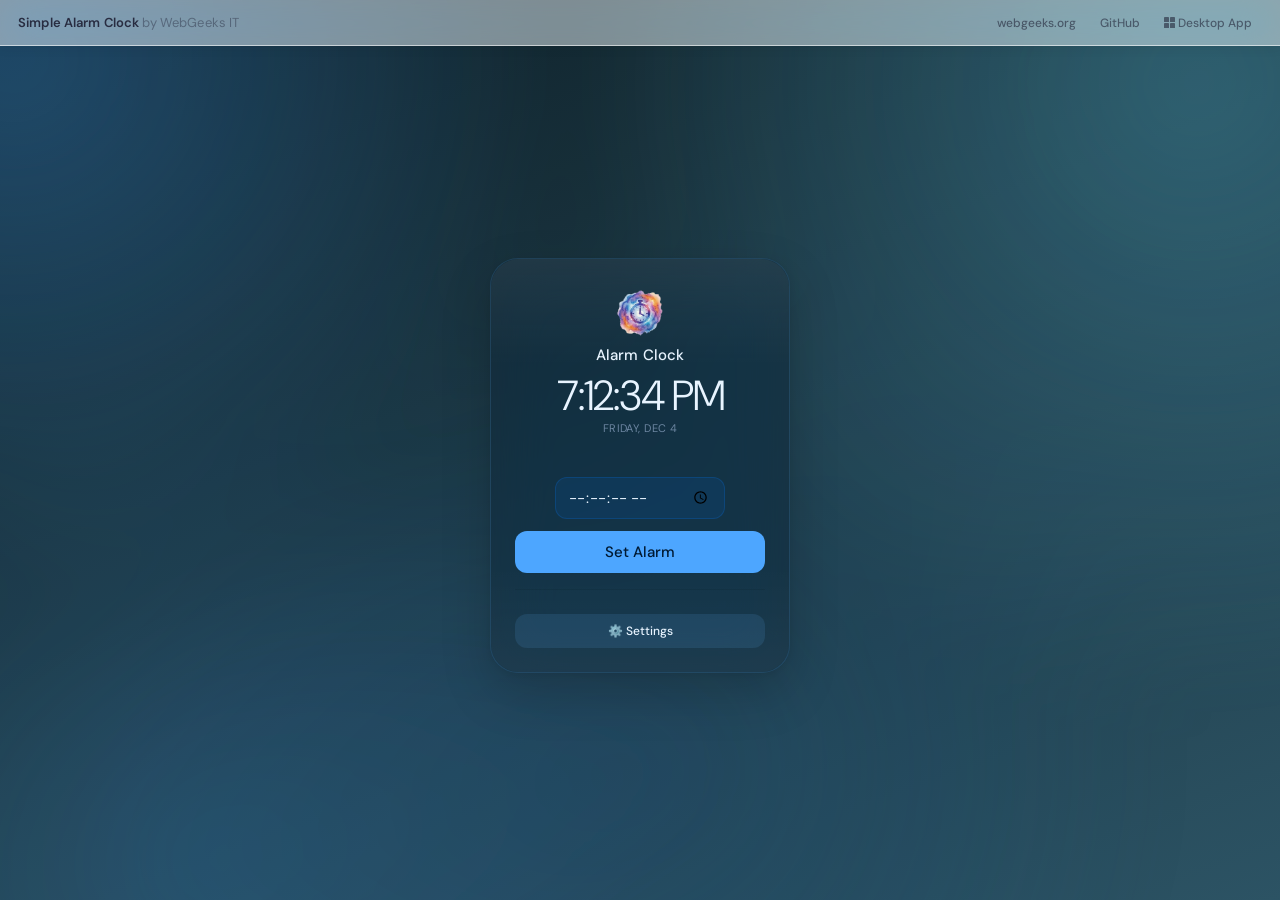
<file: index.html>
<!DOCTYPE html>
<html lang="en">
<head>
<meta charset="UTF-8">
<meta name="viewport" content="width=device-width, initial-scale=1.0">
<title>Alarm Clock — WebGeeks</title>
<link rel="icon" href="icon.ico" type="image/x-icon">
<link rel="preconnect" href="https://fonts.googleapis.com">
<link href="https://fonts.googleapis.com/css2?family=DM+Sans:wght@300;400;500&family=JetBrains+Mono:wght@300;400&display=swap" rel="stylesheet">
<link rel="stylesheet" href="style.css">
</head>
<body class="clock-body">

<!-- ── CUSTOM TITLEBAR (pywebview frameless mode) ── -->
<div id="titlebar" class="pywebview-drag-region">
  <button class="wc-btn wc-min"   onclick="winMinimize()" title="Minimize">&#x2212;</button>
  <button class="wc-btn wc-max"   onclick="winMaximize()" title="Maximize">&#x25A1;</button>
  <button class="wc-btn wc-close" onclick="winClose()"    title="Close">&#x2715;</button>
</div>

<!-- ── BROWSER NAV (hidden in pywebview) ── -->
<nav id="browser-nav">
  <a class="nav-brand" href="https://webgeeks.org" target="_blank">
    <span class="nav-title">Simple Alarm Clock <span>by WebGeeks IT</span></span>
  </a>
  <div class="nav-links">
    <a class="nav-link" href="https://webgeeks.org"        target="_blank">webgeeks.org</a>
    <a class="nav-link" href="https://github.com/ImmaGundam/SimpleAlarmClock" target="_blank">GitHub</a>
    <a class="nav-link nav-link--download" href="https://github.com/ImmaGundam/SimpleAlarmClock/releases" target="_blank">
      <svg width="11" height="11" viewBox="0 0 88 88" xmlns="http://www.w3.org/2000/svg" aria-hidden="true" style="display:inline-block;vertical-align:middle;margin-right:3px;margin-top:-1px"><rect x="0"  y="0"  width="40" height="40" rx="3" fill="currentColor"/><rect x="48" y="0"  width="40" height="40" rx="3" fill="currentColor"/><rect x="0"  y="48" width="40" height="40" rx="3" fill="currentColor"/><rect x="48" y="48" width="40" height="40" rx="3" fill="currentColor"/></svg>Desktop App
    </a>
  </div>
</nav>

<!-- ── MAIN CARD ── -->
<div class="card" id="main-card">
  <div class="header">
    <!-- icon.ico shown as image above the title -->
    <img class="header-icon" id="main-icon" src="clock.png" alt="Alarm Clock icon">
    <h1>Alarm Clock</h1>
  </div>

  <div class="clock-wrap">
    <div id="clock">00:00:00</div>
    <div id="date-display"></div>
  </div>

  <div id="alarm-status"></div>

  <div class="input-row">
    <input type="time" step="1" id="alarmTime">
  </div>

  <button class="btn btn-primary" id="alarmButton" onclick="alarmAction()">
    Set Alarm
  </button>

  <div class="divider"></div>

  <button class="btn btn-secondary" onclick="openSettings()">
    ⚙️ Settings
  </button>
</div>

<!-- ── SETTINGS PANEL (inline overlay) ── -->
<div id="settings-panel">
  <div class="settings-card">
    <div class="settings-header">
      <h2>Settings</h2>
      <button class="close-btn" onclick="closeSettings()">✕</button>
    </div>

    <!-- Display -->
    <div class="setting-group">
      <span class="setting-label">Display</span>
      <div class="toggle-row">
        <span class="toggle-label-text">Military Time (24h)</span>
        <label class="toggle">
          <input type="checkbox" id="military" onchange="settingChanged()">
          <span class="slider-track"></span>
        </label>
      </div>
      <div class="toggle-row">
        <span class="toggle-label-text">Show Date</span>
        <label class="toggle">
          <input type="checkbox" id="showDate" checked onchange="settingChanged()">
          <span class="slider-track"></span>
        </label>
      </div>
    </div>

  <!-- Display -->

    <!-- Theme -->
    <div class="setting-group">
      <span class="setting-label">Theme</span>
      <div class="theme-grid" id="themeGrid"></div>
    </div>

    <!-- Font -->
    <div class="setting-group">
      <span class="setting-label">Font</span>
      <select id="font" onchange="applyFont(this.value)">
        <option value="'DM Sans', sans-serif">DM Sans (Default)</option>
        <option value="'Segoe UI', sans-serif">Segoe UI</option>
        <option value="Arial, sans-serif">Arial</option>
        <option value="Verdana, sans-serif">Verdana</option>
        <option value="Tahoma, sans-serif">Tahoma</option>
        <option value="Georgia, serif">Georgia</option>
        <option value="'Times New Roman', serif">Times New Roman</option>
        <option value="'Courier New', monospace">Courier New</option>
        <option value="'JetBrains Mono', monospace">JetBrains Mono</option>
      </select>
    </div>

    <!-- Alarm Sound -->
    <div class="setting-group">
      <span class="setting-label">Alarm Sound</span>
      <select id="sound" onchange="settingChanged()">
        <option value="alarm1">Standard Alarm</option>
        <option value="alarm2">Digital Alarm</option>
        <option value="alarm3">Classic Alarm</option>
        <option value="gentle">Gentle Chime</option>
        <option value="beep">Simple Beep</option>
        <option value="buzzer">Buzzer</option>
        <option value="custom">📁 Custom File…</option>
      </select>
      <button class="file-btn" id="customFileBtn" onclick="browseSound()" style="display:none;">
        📂 Browse for sound file
      </button>
      <div id="custom-sound-name"></div>
      <div class="btn-preview-row">
        <button class="btn-preview" onclick="previewSound()">▶ Preview</button>
        <button class="btn-preview" onclick="stopPreview()">■ Stop</button>
      </div>
    </div>

    <!-- Advanced -->
    <div class="setting-group">
      <span class="setting-label">Advanced</span>
      <div class="toggle-row">
        <span class="toggle-label-text">Disable Animations</span>
        <label class="toggle">
          <input type="checkbox" id="disableJS" onchange="toggleAnimations()">
          <span class="slider-track"></span>
        </label>
      </div>
      <div class="opacity-row">
        <span class="toggle-label-text">Window Opacity</span>
        <div class="opacity-controls">
          <input type="range" id="windowOpacity" min="20" max="100" step="1"
                 value="100" oninput="applyWindowOpacity(this.value)">
          <span class="opacity-value" id="opacityValue">100%</span>
        </div>
      </div>
      <div class="opacity-row">
        <span class="toggle-label-text">Icon Transparency</span>
        <div class="opacity-controls">
          <input type="range" id="iconOpacity" min="0" max="100" step="1"
                 value="100" oninput="applyIconOpacity(this.value)">
          <span class="opacity-value" id="iconOpacityValue">100%</span>
        </div>
      </div>
      <div class="toggle-row">
        <span class="toggle-label-text">Hide Icon</span>
        <label class="toggle">
          <input type="checkbox" id="hideIcon" onchange="toggleIconVisibility()">
          <span class="slider-track"></span>
        </label>
      </div>
      <div class="opacity-row">
        <span class="toggle-label-text">Animation Speed</span>
        <div class="opacity-controls">
          <input type="range" id="animationSpeed" min="0" max="200" step="1"
                 value="100" oninput="applyAnimationSpeed(this.value)">
          <span class="opacity-value" id="animationSpeedValue">100%</span>
        </div>
      </div>
      <div class="setting-group setting-group--compact">
        <span class="setting-label">Theme Animation</span>
        <select id="themeAnimation" onchange="applyThemeAnimation(this.value)">
          <option value="soft">Soft Drift</option>
          <option value="aurora">Aurora Sweep</option>
          <option value="pulse">Glass Pulse</option>
          <option value="shimmer">Shimmer Grain</option>
        </select>
      </div>
    </div>

    <!-- Wake from Sleep -->
    <div class="setting-group" id="wake-group">
      <span class="setting-label">Wake from Sleep</span>
      <button class="wake-btn" id="wake-btn" onclick="handleWakeBtn()">
        <span class="wake-btn-os" id="wake-btn-os">⏳ Detecting...</span>
        <span class="wake-btn-status" id="wake-btn-status"></span>
      </button>
    </div>

    <div class="settings-footer">
      Developed by James D.<br>
      <a href="https://SimpleAlarmClock.com" target="_blank">SimpleAlarmClock.com</a>
      &nbsp;·&nbsp;
      <a href="https://github.com/ImmaGundam/SimpleAlarmClock/releases" target="_blank">GitHub</a>
      <div class="settings-footer-version">Web - Version 1.3.1</div>
    </div>
  </div>
</div>

<!-- Toast -->
<div id="toast"></div>

<!-- Hidden file input -->
<input type="file" id="fileInput" accept="audio/*" style="display:none"
       onchange="handleCustomFile(this)">


<script>
// ─── PLATFORM DETECTION ─────────────────────────────────────────────────────
const isElectron = !!(window.electronAPI);
const isCapacitor = !!(window.Capacitor && window.Capacitor.isNativePlatform && window.Capacitor.isNativePlatform());
const isPywebview = !!(window.pywebview);
const isNativeApp = isElectron || isCapacitor || isPywebview;
const isPythonDesktopApp = isElectron || isPywebview; // for winMinimize/winClose guards
const Plugins = window.Capacitor?.Plugins || {};
const LocalNotifications = Plugins.LocalNotifications;
const Preferences = Plugins.Preferences;

(function detectEnv() {
  document.body.classList.toggle('in-browser', !isNativeApp);
  document.body.classList.toggle('native-app', isNativeApp);
  if (isElectron) document.body.classList.add('in-electron');
})();

// ─── STATE ───────────────────────────────────────────────────────────────────
let state = {
  military: false,
  showDate: true,
  theme: 'dark',
  font: "'DM Sans', sans-serif",
  sound: 'alarm1',
  disableJS: false,
  customSoundURL: null,
  customSoundName: null,
  windowOpacity: 1.0,
  iconOpacity: 1.0,
  hideIcon: false,
  animationSpeed: 100,
  themeAnimation: 'soft'
};

let alarmSet = false;
let alarmTime = null;
let scheduledNotificationId = null;
let audio = new Audio();
let previewAudio = new Audio();
let animationsDisabled = false;

// ─── THEMES ──────────────────────────────────────────────────────────────────
const THEMES = {
  Light:        { bg1: '#e9eef5', bg2: '#cfd9e6', cardBg: 'rgba(255,255,255,0.38)', cardBorder: 'rgba(255,255,255,0.6)',   text: '#1a1a2e', textMuted: '#666',                      accent: '#007aff', accentText: '#fff',    btnSecBg: 'rgba(0,0,0,0.08)',       btnSecText: '#1a1a2e', dark: false, label: 'Light',      fx1: '#8db7ff', fx2: '#ffffff', fx3: '#c4d6f4' },
  Dark:         { bg1: '#2c2c2e', bg2: '#1c1c1e', cardBg: 'rgba(60,60,65,0.55)',    cardBorder: 'rgba(255,255,255,0.12)', text: '#f0f0f0', textMuted: 'rgba(255,255,255,0.45)',     accent: '#0a84ff', accentText: '#fff',    btnSecBg: 'rgba(255,255,255,0.10)', btnSecText: '#f0f0f0', dark: true,  label: 'Dark',       fx1: '#2d8cff', fx2: '#7bc4ff', fx3: '#3f5268' },
  dark:         { bg1: '#0f2027', bg2: '#2c5364', cardBg: 'rgba(20,40,55,0.55)',    cardBorder: 'rgba(100,180,255,0.15)', text: '#e8f4ff', textMuted: 'rgba(200,220,255,0.5)',      accent: '#4da6ff', accentText: '#001a33', btnSecBg: 'rgba(100,180,255,0.12)', btnSecText: '#e8f4ff', dark: true,  label: 'Blue Glass', fx1: '#4da6ff', fx2: '#76dbff', fx3: '#1f4f77' },
  red:          { bg1: '#2b0000', bg2: '#220022', cardBg: 'rgba(60,0,40,0.55)',     cardBorder: 'rgba(255,80,120,0.2)',   text: '#ffe0ea', textMuted: 'rgba(255,160,180,0.55)',   accent: '#ff3b5c', accentText: '#fff',    btnSecBg: 'rgba(255,80,120,0.15)',  btnSecText: '#ffe0ea', dark: true,  label: 'Crimson',    fx1: '#ff3b5c', fx2: '#ff8ca8', fx3: '#ff7a3a' },
  pinklight:    { bg1: '#ffd6ec', bg2: '#ffeaf6', cardBg: 'rgba(255,255,255,0.45)', cardBorder: 'rgba(255,180,220,0.6)',  text: '#4a0033', textMuted: '#c06090',                  accent: '#e0006a', accentText: '#fff',    btnSecBg: 'rgba(224,0,106,0.10)',   btnSecText: '#4a0033', dark: false, label: 'Pink',       fx1: '#ff78bc', fx2: '#ffd7eb', fx3: '#ffb3d7' },
  pinkdark:     { bg1: '#5c0030', bg2: '#1f0010', cardBg: 'rgba(80,0,45,0.55)',     cardBorder: 'rgba(255,100,160,0.2)', text: '#ffdaea', textMuted: 'rgba(255,150,190,0.55)',     accent: '#ff4d9e', accentText: '#3a0020', btnSecBg: 'rgba(255,100,160,0.15)', btnSecText: '#ffdaea', dark: true,  label: 'Rose Dark',  fx1: '#ff4d9e', fx2: '#ff92ca', fx3: '#7a2d5f' },
  rainbowlight: { bg1: '#ffadad', bg2: '#9bf6ff', cardBg: 'rgba(255,255,255,0.42)', cardBorder: 'rgba(255,255,255,0.7)',  text: '#1a1a2e', textMuted: '#555',                     accent: '#7c3aed', accentText: '#fff',    btnSecBg: 'rgba(124,58,237,0.10)',  btnSecText: '#1a1a2e', dark: false, label: 'Rainbow',    fx1: '#b66cff', fx2: '#ff8ec4', fx3: '#7ee8ff' },
  rainbowdark:  { bg1: '#2a0050', bg2: '#003d4a', cardBg: 'rgba(30,0,70,0.5)',      cardBorder: 'rgba(150,100,255,0.25)',text: '#e8d8ff', textMuted: 'rgba(200,170,255,0.5)',      accent: '#a855f7', accentText: '#fff',    btnSecBg: 'rgba(168,85,247,0.18)',  btnSecText: '#e8d8ff', dark: true,  label: 'Neon Dark',  fx1: '#a855f7', fx2: '#ff6fc8', fx3: '#36d6ff' },
  forest:       { bg1: '#1a3a1a', bg2: '#2d5a2d', cardBg: 'rgba(20,50,20,0.55)',    cardBorder: 'rgba(100,200,100,0.2)', text: '#d8f0d8', textMuted: 'rgba(160,220,160,0.6)',     accent: '#4caf50', accentText: '#0a1f0a', btnSecBg: 'rgba(100,200,100,0.15)', btnSecText: '#d8f0d8', dark: true,  label: 'Forest',     fx1: '#4caf50', fx2: '#89df96', fx3: '#2f7b4f' },
  ocean:        { bg1: '#00172f', bg2: '#00a0dd', cardBg: 'rgba(0,46,92,0.56)',     cardBorder: 'rgba(92,205,255,0.28)', text: '#dbf4ff', textMuted: 'rgba(173,223,255,0.68)',     accent: '#35cfff', accentText: '#001a33', btnSecBg: 'rgba(53,179,255,0.18)',  btnSecText: '#dbf4ff', dark: true,  label: 'Ocean',      fx1: '#35cfff', fx2: '#0e7dff', fx3: '#00e0c7' },
  sand:         { bg1: '#f5e6c8', bg2: '#e8d5a0', cardBg: 'rgba(255,250,235,0.55)', cardBorder: 'rgba(200,160,80,0.3)',  text: '#3a2a10', textMuted: '#8a6a30',                 accent: '#c97c1a', accentText: '#fff',    btnSecBg: 'rgba(200,160,80,0.18)',  btnSecText: '#3a2a10', dark: false, label: 'Sand',       fx1: '#d59a3d', fx2: '#ffe1a7', fx3: '#b87b2c' },
  midnight:     { bg1: '#080820', bg2: '#0d0d2e', cardBg: 'rgba(10,10,35,0.6)',     cardBorder: 'rgba(80,80,200,0.25)',  text: '#d0d0ff', textMuted: 'rgba(160,160,230,0.55)',   accent: '#6366f1', accentText: '#fff',    btnSecBg: 'rgba(99,102,241,0.18)',  btnSecText: '#d0d0ff', dark: true,  label: 'Midnight',   fx1: '#6366f1', fx2: '#98a7ff', fx3: '#2f3387' }
};

function buildThemeGrid() {
  const grid = document.getElementById('themeGrid');
  grid.innerHTML = '';
  for (const [key, t] of Object.entries(THEMES)) {
    const el = document.createElement('div');
    el.className = 'theme-swatch' + (key === state.theme ? ' active' : '');
    el.setAttribute('data-label', t.label);
    el.style.background = `linear-gradient(135deg, ${t.bg1}, ${t.bg2})`;
    el.onclick = () => applyTheme(key);
    grid.appendChild(el);
  }
}

function applyTheme(key) {
  if (!THEMES[key]) return;
  const t = THEMES[key];
  state.theme = key;
  saveState();
  const root = document.documentElement;
  root.style.setProperty('--bg1', t.bg1);
  root.style.setProperty('--bg2', t.bg2);
  root.style.setProperty('--card-bg', t.cardBg);
  root.style.setProperty('--card-border', t.cardBorder);
  root.style.setProperty('--text', t.text);
  root.style.setProperty('--text-muted', t.textMuted);
  root.style.setProperty('--accent', t.accent);
  root.style.setProperty('--accent-text', t.accentText);
  root.style.setProperty('--btn-secondary-bg', t.btnSecBg);
  root.style.setProperty('--btn-secondary-text', t.btnSecText);
  root.style.setProperty('--fx1', t.fx1 || t.accent);
  root.style.setProperty('--fx2', t.fx2 || t.bg2);
  root.style.setProperty('--fx3', t.fx3 || t.bg1);
  document.body.style.background = `linear-gradient(160deg, ${t.bg1}, ${t.bg2})`;
  document.body.setAttribute('data-theme-key', key);
  document.querySelectorAll('.theme-swatch').forEach(el => el.classList.remove('active'));
  const active = document.querySelector(`.theme-swatch[data-label="${t.label}"]`);
  if (active) active.classList.add('active');
  setMotionVars();
}


function setMotionVars() {
  const speed = Math.max(0, Math.min(200, Number(state.animationSpeed ?? 100)));
  const speedFactor = speed <= 0 ? 0.001 : speed / 100;
  const durationFactor = speed <= 0 ? 999999 : 1 / speedFactor;
  const intensity = 0.72 + Math.min(speed, 200) / 200 * 0.58;
  document.documentElement.style.setProperty('--anim-speed-factor', speedFactor.toFixed(3));
  document.documentElement.style.setProperty('--anim-duration-factor', durationFactor.toFixed(3));
  document.documentElement.style.setProperty('--anim-intensity', intensity.toFixed(3));
}

function setThemeAnimationProfile(mode) {
  const profiles = {
    soft:    { before: 0.90, after: 0.18 },
    aurora:  { before: 0.95, after: 0.28 },
    pulse:   { before: 0.75, after: 0.75 },
    shimmer: { before: 0.82, after: 0.45 }
  };
  const profile = profiles[mode] || profiles.soft;
  document.documentElement.style.setProperty('--fx-before-static-opacity', String(profile.before));
  document.documentElement.style.setProperty('--fx-after-static-opacity', String(profile.after));
}

function applyThemeAnimation(mode) {
  state.themeAnimation = mode || 'soft';
  document.body.setAttribute('data-theme-animation', state.themeAnimation);
  setThemeAnimationProfile(state.themeAnimation);
  setMotionVars();
  saveState();
}

function applyIconOpacity(val) {
  const v = Math.max(0, Math.min(100, Number(val)));
  state.iconOpacity = v / 100;
  const icon = document.getElementById('main-icon');
  if (icon) icon.style.opacity = state.hideIcon ? '0' : String(state.iconOpacity);
  const label = document.getElementById('iconOpacityValue');
  if (label) label.textContent = v + '%';
  const slider = document.getElementById('iconOpacity');
  if (slider && String(slider.value) !== String(v)) slider.value = v;
  saveState();
}

function toggleIconVisibility() {
  state.hideIcon = document.getElementById('hideIcon').checked;
  const icon = document.getElementById('main-icon');
  if (icon) {
    icon.classList.toggle('is-hidden', state.hideIcon);
    icon.style.opacity = state.hideIcon ? '0' : String(state.iconOpacity ?? 1);
  }
  saveState();
}

function applyAnimationSpeed(val) {
  const v = Math.max(0, Math.min(200, Number(val)));
  state.animationSpeed = v;
  const label = document.getElementById('animationSpeedValue');
  if (label) label.textContent = v + '%';
  const slider = document.getElementById('animationSpeed');
  if (slider && String(slider.value) !== String(v)) slider.value = v;
  setMotionVars();
  if (!state.disableJS) {
    document.body.classList.toggle('anim-speed-zero', v === 0);
  }
  saveState();
}

function updateBrowserNavOffset() {
  if (!document.body.classList.contains('in-browser')) return;
  const nav = document.getElementById('browser-nav');
  if (!nav) return;
  const navHeight = Math.max(46, Math.ceil(nav.getBoundingClientRect().height || nav.offsetHeight || 46));
  document.documentElement.style.setProperty('--browser-nav-offset', navHeight + 'px');
}

function applyFont(font) {
  state.font = font;
  document.body.style.fontFamily = font;
  saveState();
}

const DAYS   = ['Sunday','Monday','Tuesday','Wednesday','Thursday','Friday','Saturday'];
const MONTHS = ['Jan','Feb','Mar','Apr','May','Jun','Jul','Aug','Sep','Oct','Nov','Dec'];

function updateClock() {
  const now = new Date();
  let h = now.getHours();
  const m = String(now.getMinutes()).padStart(2,'0');
  const s = String(now.getSeconds()).padStart(2,'0');
  let timeStr;
  if (state.military) {
    timeStr = String(h).padStart(2,'0') + ':' + m + ':' + s;
  } else {
    const suffix = h >= 12 ? ' PM' : ' AM';
    h = h % 12 || 12;
    timeStr = h + ':' + m + ':' + s + suffix;
  }
  document.getElementById('clock').textContent = timeStr;
  if (state.showDate) {
    const dateEl = document.getElementById('date-display');
    dateEl.textContent = DAYS[now.getDay()] + ', ' + MONTHS[now.getMonth()] + ' ' + now.getDate();
    dateEl.style.display = '';
  } else {
    document.getElementById('date-display').style.display = 'none';
  }

  if (alarmSet && alarmTime) {
    const nowStr = String(now.getHours()).padStart(2,'0') + ':' +
                   String(now.getMinutes()).padStart(2,'0') + ':' +
                   String(now.getSeconds()).padStart(2,'0');
    if (nowStr === alarmTime) triggerAlarm();
  }
}
setInterval(updateClock, 1000);
updateClock();

function getNextOccurrence(timeString) {
  const [hh, mm, ss] = timeString.split(':').map(Number);
  const now = new Date();
  const fire = new Date();
  fire.setHours(hh, mm, ss || 0, 0);
  if (fire <= now) fire.setDate(fire.getDate() + 1);
  return fire;
}

function updateAlarmModeNote() {
  const note = document.getElementById('alarm-mode-note');
  if (!note) return;

  note.classList.remove('warning', 'ok');

  if (backendPlatformInfo) {
    const bits = [backendPlatformInfo.display_name || 'Python backend'];
    if (backendPlatformInfo.distro_name && backendPlatformInfo.distro_name !== backendPlatformInfo.display_name) {
      bits.push(backendPlatformInfo.distro_name);
    }
    note.textContent = `Python backend detected: ${bits.join(' · ')}.`;
    note.classList.add('ok');
    return;
  }

  if (isNativeApp) {
    note.textContent = 'Capacitor/native runtime detected.';
    note.classList.add('ok');
    return;
  }

  note.textContent = 'Browser mode detected.';
  note.classList.add('warning');
}

async function loadPlatformInfoFromPython() {
  if (!isPythonDesktopApp) return;
  try {
    if (window.pywebview) backendPlatformInfo = await window.pywebview.api.get_platform_info();
    updateAlarmModeNote();
  } catch (e) {
    console.warn('Failed to load Python platform info', e);
  }
}

window.addEventListener('pywebviewready', loadPlatformInfoFromPython);

async function scheduleNativeAlarm(timeString) {
  if (!isNativeApp || !LocalNotifications) return;
  try {
    await LocalNotifications.requestPermissions();
    if (LocalNotifications.checkExactNotificationSetting) {
      const exact = await LocalNotifications.checkExactNotificationSetting();
      if (exact?.value !== 'granted' && LocalNotifications.changeExactNotificationSetting) {
        await LocalNotifications.changeExactNotificationSetting();
      }
    }
  } catch (e) {}

  const fireAt = getNextOccurrence(timeString);
  scheduledNotificationId = Date.now() % 2147483000;
  try {
    await LocalNotifications.schedule({
      notifications: [{
        id: scheduledNotificationId,
        title: 'Alarm Clock',
        body: 'Your alarm is going off.',
        schedule: { at: fireAt, allowWhileIdle: true },
        sound: 'beep.wav',
        smallIcon: 'ic_stat_icon_config_sample',
        channelId: 'alarm-clock',
        extra: { alarmTime: timeString }
      }]
    });
  } catch (e) {
    console.warn('Failed to schedule native alarm', e);
  }
}

async function cancelNativeAlarm() {
  if (!isNativeApp || !LocalNotifications || !scheduledNotificationId) return;
  try {
    await LocalNotifications.cancel({ notifications: [{ id: scheduledNotificationId }] });
  } catch (e) {}
  scheduledNotificationId = null;
}


// ── Wake lock + OS scheduler helper (Electron only) ──────────────────────────
function setWakeLock(active, timeStr) {
  if (window.electronAPI && window.electronAPI.alarmActive) {
    window.electronAPI.alarmActive(active, timeStr || null);
  }
}

// If Electron launched us because a scheduled alarm fired, trigger it
if (window.electronAPI && window.electronAPI.onSchedulerAlarm) {
  window.electronAPI.onSchedulerAlarm(() => {
    console.log('[AlarmClock] Scheduler woke app — firing alarm');
    // Small delay so the UI is fully rendered first
    setTimeout(() => {
      if (!document.getElementById('main-card').classList.contains('ringing')) {
        triggerAlarm();
      }
    }, 800);
  });
}
function alarmAction() {
  const btn = document.getElementById('alarmButton');
  if (!alarmSet) {
    const timeInput = document.getElementById('alarmTime').value;
    if (!timeInput) { showToast('Please select a time first'); return; }
    const parts = timeInput.split(':');
    alarmTime = parts[0].padStart(2,'0') + ':' + (parts[1]||'00').padStart(2,'0') + ':' + (parts[2]||'00').padStart(2,'0');
    alarmSet = true;
    btn.textContent = '🔔 Cancel Alarm';
    btn.classList.add('armed');
    document.getElementById('alarm-status').textContent = '⏰ Alarm set for ' + formatAlarmDisplay(alarmTime);
    scheduleNativeAlarm(alarmTime);
    setWakeLock(true, alarmTime);  // keep app alive + write alarm file for OS scheduler
  } else {
    cancelAlarm();
  }
}

function formatAlarmDisplay(t) {
  const [h, m] = t.split(':').map(Number);
  if (state.military) return String(h).padStart(2,'0') + ':' + String(m).padStart(2,'0');
  const suffix = h >= 12 ? 'PM' : 'AM';
  const h12 = h % 12 || 12;
  return h12 + ':' + String(m).padStart(2,'0') + ' ' + suffix;
}

function triggerAlarm() {
  alarmSet = false;
  alarmTime = null;
  scheduledNotificationId = null;
  document.getElementById('alarmButton').textContent = '■ Stop Alarm';
  document.getElementById('alarmButton').classList.add('armed');
  document.getElementById('alarmButton').onclick = stopAlarm;
  document.getElementById('alarm-status').textContent = '🔔 ALARM!';
  document.getElementById('main-card').classList.add('ringing');
  playSound();
}

function stopAlarm() {
  stopSound();
  document.getElementById('main-card').classList.remove('ringing');
  document.getElementById('alarmButton').textContent = 'Set Alarm';
  document.getElementById('alarmButton').classList.remove('armed');
  document.getElementById('alarmButton').onclick = alarmAction;
  document.getElementById('alarm-status').textContent = '';
  setWakeLock(false);  // release wake lock
}

function cancelAlarm() {
  alarmSet = false;
  alarmTime = null;
  cancelNativeAlarm();
  document.getElementById('alarmButton').textContent = 'Set Alarm';
  document.getElementById('alarmButton').classList.remove('armed');
  document.getElementById('alarm-status').textContent = '';
  setWakeLock(false);  // release wake lock
}

const AudioCtx = window.AudioContext || window.webkitAudioContext;
let audioCtx = null;
let alarmInterval = null;

function getAudioCtx() {
  if (!audioCtx) audioCtx = new AudioCtx();
  return audioCtx;
}

function beepPattern(frequencies, duration, gap) {
  stopSound();
  const ctx = getAudioCtx();
  let t = ctx.currentTime;
  let i = 0;
  function doBeep() {
    const osc = ctx.createOscillator();
    const g = ctx.createGain();
    osc.connect(g); g.connect(ctx.destination);
    osc.frequency.value = frequencies[i % frequencies.length];
    g.gain.setValueAtTime(0.4, t);
    g.gain.exponentialRampToValueAtTime(0.001, t + duration);
    osc.start(t); osc.stop(t + duration);
    t += duration + gap; i++;
  }
  doBeep();
  alarmInterval = setInterval(doBeep, (duration + gap) * 1000);
}

function playSound() {
  const s = state.sound;
  const soundFiles = {
    alarm1: 'assets/sounds/alarm1.mp3',
    alarm2: 'assets/sounds/alarm2.mp3',
    alarm3: 'assets/sounds/alarm3.mp3',
    gentle: 'assets/sounds/gentle.mp3',
    beep:   'assets/sounds/beep.mp3',
    buzzer: 'assets/sounds/buzzer.mp3',
  };
  if (s === 'custom' && state.customSoundURL) {
    audio.src = state.customSoundURL; audio.loop = true; audio.play().catch(()=>{});
    return;
  }
  if (soundFiles[s]) {
    audio.src = soundFiles[s];
    audio.loop = true;
    audio.play().catch(() => playSynthSound(s));  // synth fallback if file fails
    return;
  }
  playSynthSound(s);
}

function playSynthSound(s) {
  stopSound();
  if      (s === 'alarm1')  beepPattern([880, 660],           0.15, 0.05);
  else if (s === 'alarm2')  beepPattern([1200, 1200, 1200],   0.08, 0.08);
  else if (s === 'alarm3')  beepPattern([440, 550, 660, 550], 0.2,  0.05);
  else if (s === 'gentle')  beepPattern([523, 659, 784],      0.4,  0.2);
  else if (s === 'beep')    beepPattern([1000],               0.1,  0.4);
  else if (s === 'buzzer')  beepPattern([120, 100],           0.3,  0.05);
}

function stopSound() {
  audio.pause(); audio.currentTime = 0;
  if (alarmInterval) { clearInterval(alarmInterval); alarmInterval = null; }
}

function previewSound() {
  stopPreview();
  const s = document.getElementById('sound').value;

  if (s === 'custom' && state.customSoundURL) {
    previewAudio.src = state.customSoundURL;
    previewAudio.loop = true;
    previewAudio.play().catch(()=>{});
    return;
  }

  if (['alarm1','alarm2','alarm3','gentle','beep','buzzer'].includes(s)) {
    previewAudio.src = `assets/sounds/${s}.mp3`;
    previewAudio.loop = true;
    previewAudio.play().catch(() => {
      previewAudio.loop = false;
      playSynthSound(s);
    });
    return;
  }

  playSynthSound(s);
}

function stopPreview() {
  previewAudio.pause();
  previewAudio.currentTime = 0;
  previewAudio.loop = false;
  stopSound();
}

function browseSound() { document.getElementById('fileInput').click(); }

function handleCustomFile(input) {
  const file = input.files[0];
  if (!file) return;
  state.customSoundURL  = URL.createObjectURL(file);
  state.customSoundName = file.name;
  document.getElementById('custom-sound-name').textContent = '📄 ' + file.name;
  state.sound = 'custom';
  saveState();
}

document.getElementById('sound').addEventListener('change', function() {
  document.getElementById('customFileBtn').style.display = this.value === 'custom' ? 'flex' : 'none';
  state.sound = this.value;
  saveState();
});

function winMinimize() {
  if (window.electronAPI) { window.electronAPI.minimize(); return; }
  if (!isPythonDesktopApp) return;
  try { window.pywebview.api.window_action('minimize'); } catch (e) {}
}

function winMaximize() {
  if (window.electronAPI) { window.electronAPI.toggleMaximize(); return; }
  if (!isPythonDesktopApp) return;
  try { window.pywebview.api.window_action('toggle_maximize'); } catch (e) {}
}

function winClose() {
  if (window.electronAPI) { window.electronAPI.close(); return; }
  if (!isPythonDesktopApp) return;
  try { window.pywebview.api.window_action('close'); } catch (e) {}
}

function openSettings() {
  buildThemeGrid();
  loadSettingsUI();
  document.getElementById('settings-panel').classList.add('open');
}

function closeSettings() {
  document.getElementById('settings-panel').classList.remove('open');
}

document.getElementById('settings-panel').addEventListener('click', function(e) {
  if (e.target === this) closeSettings();
});

function settingChanged() {
  state.military = document.getElementById('military').checked;
  state.showDate  = document.getElementById('showDate').checked;
  state.sound     = document.getElementById('sound').value;
  saveState();
}

function loadSettingsUI() {
  document.getElementById('military').checked    = state.military;
  document.getElementById('showDate').checked    = state.showDate;
  document.getElementById('disableJS').checked   = state.disableJS;
  document.getElementById('hideIcon').checked    = !!state.hideIcon;
  const fontSel = document.getElementById('font');
  for (let opt of fontSel.options) {
    if (opt.value === state.font) { fontSel.value = opt.value; break; }
  }
  document.getElementById('sound').value = state.sound;
  document.getElementById('customFileBtn').style.display = state.sound === 'custom' ? 'flex' : 'none';
  const themeAnim = document.getElementById('themeAnimation');
  if (themeAnim) themeAnim.value = state.themeAnimation || 'soft';
  const iconOpacity = Math.round((state.iconOpacity ?? 1) * 100);
  const iconSlider = document.getElementById('iconOpacity');
  if (iconSlider) iconSlider.value = iconOpacity;
  const iconLabel = document.getElementById('iconOpacityValue');
  if (iconLabel) iconLabel.textContent = iconOpacity + '%';
  const animSlider = document.getElementById('animationSpeed');
  if (animSlider) animSlider.value = state.animationSpeed ?? 100;
  const animLabel = document.getElementById('animationSpeedValue');
  if (animLabel) animLabel.textContent = (state.animationSpeed ?? 100) + '%';
  if (state.customSoundName) {
    document.getElementById('custom-sound-name').textContent = '📄 ' + state.customSoundName;
  }
}

function applyWindowOpacity(val) {
  const v = Math.max(20, Math.min(100, Number(val)));
  state.windowOpacity = v / 100;
  document.documentElement.style.setProperty('--window-opacity', state.windowOpacity);
  document.getElementById('opacityValue').textContent = v + '%';
  if (isElectron && window.electronAPI?.setWindowOpacity) {
    // OS-level transparency — makes the background genuinely see-through
    window.electronAPI.setWindowOpacity(state.windowOpacity);
  } else {
    // Browser / non-Electron fallback: fade the whole page
    document.body.style.opacity = state.windowOpacity;
  }
  saveState();
}

function toggleAnimations() {
  animationsDisabled = document.getElementById('disableJS').checked;
  state.disableJS = animationsDisabled;
  document.body.classList.toggle('animations-disabled', animationsDisabled);
  document.body.classList.toggle('anim-speed-zero', !animationsDisabled && (state.animationSpeed ?? 100) === 0);
  if (animationsDisabled) {
    let style = document.getElementById('no-anim');
    if (!style) {
      style = document.createElement('style');
      style.id = 'no-anim';
      style.textContent = '*, *::before, *::after { animation: none !important; }';
      document.head.appendChild(style);
    }
  } else {
    const el = document.getElementById('no-anim');
    if (el) el.remove();
    setMotionVars();
  }
  saveState();
}

async function saveState() {
  const toSave = {...state, customSoundURL: null};
  localStorage.setItem('alarmState', JSON.stringify(toSave));
  if (Preferences) {
    try { await Preferences.set({ key: 'alarmState', value: JSON.stringify(toSave) }); } catch (e) {}
  }
}

async function loadState() {
  try {
    if (Preferences) {
      const pref = await Preferences.get({ key: 'alarmState' });
      if (pref.value) Object.assign(state, JSON.parse(pref.value));
      else {
        const raw = localStorage.getItem('alarmState');
        if (raw) Object.assign(state, JSON.parse(raw));
      }
    } else {
      const raw = localStorage.getItem('alarmState');
      if (raw) Object.assign(state, JSON.parse(raw));
    }
  } catch(e) {}
}

function showToast(msg) {
  const t = document.getElementById('toast');
  t.textContent = msg;
  t.classList.add('show');
  setTimeout(() => t.classList.remove('show'), 2200);
}

async function initNativeBits() {
  if (!isNativeApp) return;
  try {
    if (Plugins.StatusBar?.setStyle) {
      await Plugins.StatusBar.setStyle({ style: THEMES[state.theme]?.dark ? 'DARK' : 'LIGHT' });
    }
  } catch (e) {}

  if (LocalNotifications?.createChannel) {
    try {
      await LocalNotifications.createChannel({
        id: 'alarm-clock',
        name: 'Alarm Clock',
        description: 'Alarm notifications',
        importance: 5,
        visibility: 1,
        sound: 'beep.wav',
        vibration: true,
        lights: true
      });
    } catch (e) {}
  }

  if (LocalNotifications?.addListener) {
    LocalNotifications.addListener('localNotificationReceived', () => {
      if (!document.getElementById('main-card').classList.contains('ringing')) triggerAlarm();
    });
    LocalNotifications.addListener('localNotificationActionPerformed', () => {
      if (!document.getElementById('main-card').classList.contains('ringing')) triggerAlarm();
    });
  }
}

async function init() {
  await loadState();
  initWakeGroup();
  applyTheme(state.theme);
  applyThemeAnimation(state.themeAnimation || 'soft');
  setMotionVars();
  // Restore window opacity
  const pct = Math.round((state.windowOpacity ?? 1.0) * 100);
  const slider = document.getElementById('windowOpacity');
  if (slider) slider.value = pct;
  const label = document.getElementById('opacityValue');
  if (label) label.textContent = pct + '%';
  if (isElectron && window.electronAPI?.setWindowOpacity) {
    window.electronAPI.setWindowOpacity(state.windowOpacity ?? 1.0);
  } else {
    document.body.style.opacity = state.windowOpacity ?? 1.0;
  }
  applyIconOpacity(Math.round((state.iconOpacity ?? 1) * 100));
  const hide = document.getElementById('hideIcon');
  if (hide) hide.checked = !!state.hideIcon;
  toggleIconVisibility();
  applyAnimationSpeed(state.animationSpeed ?? 100);
  applyFont(state.font);
  if (state.disableJS) {
    document.getElementById('disableJS').checked = true;
    toggleAnimations();
  }
  await initNativeBits();
  await loadPlatformInfoFromPython();
  updateAlarmModeNote();
  updateBrowserNavOffset();
}

window.addEventListener('resize', updateBrowserNavOffset);
window.addEventListener('orientationchange', updateBrowserNavOffset);
window.addEventListener('load', updateBrowserNavOffset);
document.addEventListener('fullscreenchange', () => setTimeout(updateBrowserNavOffset, 60));
document.addEventListener('webkitfullscreenchange', () => setTimeout(updateBrowserNavOffset, 60));

init();

// ── Wake from Sleep Scheduler ────────────────────────────────────────────────
// Detects platform via Electron and runs the appropriate setup inline.
// No external scripts needed — everything is handled here via IPC + shell.

let _wakePlatform = null;
let _wakeInstalled  = false;

// OS label + icon shown inside the button
const WAKE_OS_LABELS = {
  win32:  { icon: '🪟', label: 'Windows — Task Scheduler' },
  linux:  { icon: '🐧', label: 'Linux — systemd / cron'  },
  darwin: { icon: '🍏', label: 'macOS — launchd'         },
};

// Status text shown below the OS label inside the button
function _wakeStatusText(installed, note) {
  if (installed) return '● Active';
  return note && note !== 'Not set up' ? note : '○ Not set up';
}

// Paint the button state
function _renderWakeBtn(loading) {
  const btn    = document.getElementById('wake-btn');
  const osEl   = document.getElementById('wake-btn-os');
  const statEl = document.getElementById('wake-btn-status');
  if (!btn) return;

  if (loading) {
    osEl.textContent   = '⏳ Working...';
    statEl.textContent = '';
    btn.disabled = true;
    btn.className = 'wake-btn wake-btn--loading';
    return;
  }

  const os = WAKE_OS_LABELS[_wakePlatform] || { icon: '💻', label: _wakePlatform };
  osEl.textContent   = os.icon + ' ' + os.label;
  statEl.textContent = _wakeInstalled ? '● Active' : '○ Not set up';
  btn.disabled  = false;
  btn.className = 'wake-btn ' + (_wakeInstalled ? 'wake-btn--active' : 'wake-btn--inactive');
}

async function initWakeGroup() {
  if (!window.electronAPI) {
    document.getElementById('wake-group').style.display = 'none';
    return;
  }
  _wakePlatform = await window.electronAPI.getPlatform();
  _renderWakeBtn(true);
  const status   = await window.electronAPI.checkWakeScheduler();
  _wakeInstalled = status.installed;
  _renderWakeBtn(false);
}

// Single button click:
//   If NOT installed → install then open OS power settings
//   If installed     → open OS power settings directly
async function handleWakeBtn() {
  if (!window.electronAPI) return;
  if (!_wakeInstalled) {
    _renderWakeBtn(true);
    try {
      const result = await window.electronAPI.setupWakeScheduler();
      if (result.ok) {
        _wakeInstalled = true;
        showToast('Wake scheduler installed');
      } else {
        showToast('Setup failed: ' + result.message);
        _renderWakeBtn(false);
        return;
      }
    } catch(e) {
      showToast('Error: ' + e.message);
      _renderWakeBtn(false);
      return;
    }
  }
  _renderWakeBtn(false);
  // Always open the OS power settings after install or if already active
  await window.electronAPI.openWakeTimersSettings();
}
</script>
</body>
</html>
</file>
<file: style.css>
/* ═══════════════════════════════════════════════════════════════
   style.css
   ═══════════════════════════════════════════════════════════════ */

/* ── RESET ── */
*, *::before, *::after { box-sizing: border-box; margin: 0; padding: 0; }

/* ══════════════════════════════════════
   § 1  CSS CUSTOM PROPERTIES (TOKENS)
   ══════════════════════════════════════ */
:root {
  --bg1:              #e9eef5;
  --bg2:              #cfd9e6;
  --card-bg:          rgba(255,255,255,0.38);
  --card-border:      rgba(255,255,255,0.6);
  --text:             #1a1a2e;
  --text-muted:       #666;
  --accent:           #007aff;
  --accent-text:      #ffffff;
  --btn-secondary-bg: rgba(0,0,0,0.07);
  --btn-secondary-text: #1a1a2e;
  --card-shadow:      0 20px 50px rgba(0,0,0,0.18), 0 2px 8px rgba(0,0,0,0.08);
  --card-opacity:     1;
  --anim-speed-factor: 1;
  --anim-duration-factor: 1;
  --anim-intensity: 1;
  --surface-glow: rgba(255,255,255,0.11);
  --surface-glow-2: rgba(255,255,255,0.05);
  --fx1: #8db7ff;
  --fx2: #ffffff;
  --fx3: #c4d6f4;
  --fx-before-static-opacity: .9;
  --fx-after-static-opacity: .18;
  --browser-nav-offset: 46px;
}

/* ══════════════════════════════════════
   § 2  BASE / BODY
   ══════════════════════════════════════ */
html, body {
  width: 100%;
  height: 100%;
  margin: 0;
}

/* index.html body */
body.clock-body {
  overflow: hidden;
  min-height: 100vh;
  font-family: 'DM Sans', sans-serif;
  background: linear-gradient(160deg, var(--bg1), var(--bg2));
  display: grid;
  place-items: center;
  transition: background 0.6s ease;
  padding: clamp(10px, 2.2vw, 16px);
  position: relative;
  isolation: isolate;
}
body.clock-body::before,
body.clock-body::after {
  content: '';
  position: fixed;
  inset: -18%;
  pointer-events: none;
  z-index: 0;
  opacity: 0;
  transition: opacity 0.35s ease;
}
body.clock-body::before {
  background:
    radial-gradient(circle at 14% 18%, color-mix(in srgb, var(--fx1) 34%, transparent) 0%, transparent 30%),
    radial-gradient(circle at 82% 20%, color-mix(in srgb, var(--fx2) 30%, transparent) 0%, transparent 36%),
    radial-gradient(circle at 50% 76%, color-mix(in srgb, var(--fx3) 32%, transparent) 0%, transparent 42%),
    radial-gradient(circle at 24% 84%, color-mix(in srgb, var(--fx1) 18%, transparent) 0%, transparent 28%);
  filter: blur(40px) saturate(calc(1.12 + (var(--anim-intensity) - 1) * .42));
}
body.clock-body::after {
  background:
    linear-gradient(118deg,
      transparent 0%,
      color-mix(in srgb, var(--fx2) 18%, transparent) 16%,
      transparent 34%,
      color-mix(in srgb, var(--fx1) 22%, transparent) 54%,
      transparent 74%,
      color-mix(in srgb, var(--fx3) 16%, transparent) 92%,
      transparent 100%),
    radial-gradient(circle at 68% 34%, color-mix(in srgb, var(--fx3) 16%, transparent) 0%, transparent 34%);
  filter: blur(26px) saturate(calc(1.08 + (var(--anim-intensity) - 1) * .30));
}
body.clock-body > * {
  position: relative;
  z-index: 1;
}
body.clock-body[data-theme-animation="soft"]::before {
  opacity: .9;
  animation: ambient-drift-soft calc(20s * var(--anim-duration-factor)) ease-in-out infinite alternate;
}
body.clock-body[data-theme-animation="aurora"]::before {
  opacity: .95;
  animation: aurora-sweep calc(14s * var(--anim-duration-factor)) linear infinite;
}
body.clock-body[data-theme-animation="pulse"]::before,
body.clock-body[data-theme-animation="pulse"]::after {
  opacity: .75;
  animation: glass-pulse calc(8.5s * var(--anim-duration-factor)) ease-in-out infinite;
}
body.clock-body[data-theme-animation="shimmer"]::before {
  opacity: .82;
  animation: ambient-drift calc(16s * var(--anim-duration-factor)) ease-in-out infinite alternate;
}
body.clock-body[data-theme-animation="shimmer"]::after {
  opacity: .45;
  animation: shimmer-sweep calc(10.5s * var(--anim-duration-factor)) ease-in-out infinite alternate;
}
body.clock-body.animations-disabled::before,
body.clock-body.anim-speed-zero::before {
  animation: none !important;
  opacity: var(--fx-before-static-opacity, .9) !important;
}
body.clock-body.animations-disabled::after,
body.clock-body.anim-speed-zero::after {
  animation: none !important;
  opacity: var(--fx-after-static-opacity, .18) !important;
}


/* settings.html body */
body.settings-body {
  font-family: 'DM Sans', 'Segoe UI', sans-serif;
  background: #f0f2f5;
  color: #1a1a2e;
  font-size: 14px;
  padding: clamp(12px, 3vw, 24px);
  min-height: 100vh;
  min-width: 320px;
  min-height: 400px;
  box-sizing: border-box;
}

/* ══════════════════════════════════════
   § 3  MAIN CLOCK CARD
   ══════════════════════════════════════ */
.card {
  background: var(--card-bg);
  backdrop-filter: blur(30px) saturate(1.4);
  -webkit-backdrop-filter: blur(30px) saturate(1.4);
  border: 1px solid var(--card-border);
  border-radius: 28px;
  padding: clamp(20px, 4.5vw, 28px) clamp(18px, 4.2vw, 24px) clamp(18px, 4vw, 24px);
  width: min(300px, calc(100vw - 32px));
  max-width: 300px;
  text-align: center;
  box-shadow: var(--card-shadow);
  opacity: var(--card-opacity);
  transition: opacity 0.3s, transform 0.3s ease;
  position: relative;
  overflow: hidden;
}
.card::before {
  content: '';
  position: absolute;
  inset: 0;
  border-radius: inherit;
  pointer-events: none;
  background: linear-gradient(180deg, rgba(255,255,255,0.07), transparent 26%, transparent 74%, rgba(255,255,255,0.04));
  opacity: .8;
}
.card > * { position: relative; z-index: 1; }

/* ── HEADER ── */
.header {
  display: flex;
  flex-direction: column;
  align-items: center;
  gap: 6px;
  margin-bottom: 6px;
}
.header-icon {
  width: clamp(40px, 10vw, 52px);
  height: clamp(40px, 10vw, 52px);
  object-fit: contain;
  opacity: 1;
  transition: opacity 0.22s ease, transform 0.22s ease, filter 0.22s ease;
}
.header-icon.is-hidden {
  opacity: 0;
  transform: scale(0.88);
  pointer-events: none;
}
.header h1 {
  text-shadow: 0 1px 0 rgba(255,255,255,0.04);
}
.header h1 {
  font-size: 15px;
  font-weight: 500;
  color: var(--text);
  letter-spacing: 0.01em;
}

/* ── CLOCK ── */
.clock-wrap { margin: 10px 0 18px; }
#clock {
  font-family: inherit;
  font-size: clamp(34px, 9vw, 42px);
  font-weight: 300;
  color: var(--text);
  letter-spacing: -1px;
  line-height: 1;
}
#date-display {
  font-size: 11px;
  color: var(--text-muted);
  margin-top: 4px;
  letter-spacing: 0.04em;
  text-transform: uppercase;
}

/* ── ALARM STATUS ── */
#alarm-status {
  font-size: 11px;
  color: var(--accent);
  min-height: 16px;
  margin-bottom: 8px;
  font-weight: 500;
  letter-spacing: 0.03em;
  transition: opacity 0.3s;
}

/* ── Alarm mode note ── */
.alarm-mode-note {
  min-height: 30px;
  margin: 0 0 8px;
  font-size: 10px;
  line-height: 1.35;
  letter-spacing: 0.02em;
}
.alarm-mode-note.warning { color: #b35b00; }
.alarm-mode-note.ok { color: #2b7a2b; }

/* ── TIME INPUT ── */
.input-row {
  display: flex;
  gap: 8px;
  justify-content: center;
  align-items: center;
}
input[type="time"] {
  width: min(170px, 100%);
  background: rgba(0,122,255,0.10);
  border: 1.5px solid rgba(0,122,255,0.2);
  padding: 9px 12px;
  border-radius: 12px;
  font-size: 15px;
  font-family: inherit;
  color: var(--text);
  outline: none;
  transition: border-color 0.2s;
}
input[type="time"]:focus { border-color: var(--accent); }

/* ══════════════════════════════════════
   § 4  BUTTONS (SHARED)
   ══════════════════════════════════════ */
.btn {
  display: inline-flex;
  align-items: center;
  justify-content: center;
  gap: 6px;
  border: none;
  border-radius: 12px;
  cursor: pointer;
  font-family: 'DM Sans', sans-serif;
  font-size: 14px;
  font-weight: 500;
  transition: transform 0.12s, opacity 0.2s, background 0.3s;
}
.btn:active { transform: scale(0.96); }

.btn-primary {
  background: var(--accent);
  color: var(--accent-text);
  padding: 11px 22px;
  width: 100%;
  margin-top: 12px;
  font-size: 15px;
}
.btn-primary.armed {
  background: #ff3b30;
  color: #fff;
}
.btn-secondary {
  background: var(--btn-secondary-bg);
  color: var(--btn-secondary-text);
  padding: 9px 16px;
  font-size: 12px;
  margin-top: 8px;
  width: 100%;
}

/* ── DIVIDER ── */
.divider {
  height: 1px;
  background: rgba(0,0,0,0.08);
  margin: 16px 0;
}

/* ══════════════════════════════════════
   § 5  SETTINGS PANEL
   ══════════════════════════════════════ */
#settings-panel {
  display: none;
  position: fixed;
  inset: 0;
  background: rgba(0,0,0,0.35);
  backdrop-filter: blur(6px);
  z-index: 100;
  justify-content: center;
  align-items: center;
  padding: 20px;
}
#settings-panel.open { display: flex; }

.settings-card {
  background: rgba(245,247,250,0.97);
  border-radius: 22px;
  padding: 26px 16px 26px 22px; /* right padding tightened so scrollbar has room */
  width: 320px;
  max-height: 88vh;
  overflow-y: auto;
  box-shadow: 0 30px 70px rgba(0,0,0,0.25);
  color: #1a1a2e;
  scrollbar-width: thin;
  scrollbar-color: rgba(0,0,0,0.18) transparent;
}
.settings-card::-webkit-scrollbar {
  width: 6px;
}
.settings-card::-webkit-scrollbar-track {
  background: transparent;
  margin: 8px 0;
}
.settings-card::-webkit-scrollbar-thumb {
  background: rgba(0,0,0,0.18);
  border-radius: 99px;
  transition: background .15s;
}
.settings-card::-webkit-scrollbar-thumb:hover {
  background: rgba(0,0,0,0.32);
}
.settings-card::-webkit-scrollbar-corner {
  background: transparent;
}

.settings-header {
  display: flex;
  justify-content: space-between;
  align-items: center;
  margin-bottom: 20px;
}
.settings-header h2 { font-size: 17px; font-weight: 600; }
.close-btn {
  background: rgba(0,0,0,0.07);
  border: none;
  border-radius: 50%;
  width: 30px; height: 30px;
  cursor: pointer;
  font-size: 16px;
  display: flex; align-items: center; justify-content: center;
  color: #555;
  transition: background 0.2s;
}
.close-btn:hover { background: rgba(0,0,0,0.14); }

.setting-group { margin-bottom: 18px; }

/* ══════════════════════════════════════
   § 6  SHARED SETTINGS CONTROLS
   ══════════════════════════════════════ */

.setting-label {
  font-size: 10px;
  font-weight: 700;
  letter-spacing: 0.08em;
  text-transform: uppercase;
  color: #888;
  margin-bottom: 7px;
  margin-top: 18px;
  display: block;
}
.settings-card .setting-label {
  font-size: 11px;
  font-weight: 600;
  letter-spacing: 0.07em;
  margin-top: 0;
}

.toggle-row {
  display: flex;
  justify-content: space-between;
  align-items: center;
  padding: 10px 0;
  border-bottom: 1px solid rgba(0,0,0,0.06);
}
.toggle-row:last-child { border-bottom: none; }
.toggle-label-text { font-size: 14px; color: #333; }
.toggle-row > span { font-size: 13px; color: #333; }

.toggle {
  position: relative;
  width: 44px; height: 24px;
  flex-shrink: 0;
}
.toggle input { opacity: 0; width: 0; height: 0; }
.slider-track {
  position: absolute;
  inset: 0;
  background: #ccc;
  border-radius: 24px;
  cursor: pointer;
  transition: background 0.25s;
}
.slider-track::before {
  content: '';
  position: absolute;
  width: 18px; height: 18px;
  left: 3px; top: 3px;
  background: white;
  border-radius: 50%;
  transition: transform 0.25s;
  box-shadow: 0 1px 3px rgba(0,0,0,0.3);
}
.toggle input:checked + .slider-track { background: #007aff; }
.toggle input:checked + .slider-track::before { transform: translateX(20px); }

select {
  width: 100%;
  padding: 9px 36px 9px 12px;
  border-radius: 10px;
  border: 1.5px solid rgba(0,0,0,0.12);
  background: white;
  font-family: 'DM Sans', sans-serif;
  font-size: 14px;
  color: #1a1a2e;
  outline: none;
  cursor: pointer;
  appearance: none;
  -webkit-appearance: none;
  background-image: url("data:image/svg+xml,%3Csvg xmlns='http://www.w3.org/2000/svg' width='12' height='8' viewBox='0 0 12 8'%3E%3Cpath d='M1 1l5 5 5-5' stroke='%23888' stroke-width='1.5' fill='none' stroke-linecap='round'/%3E%3C/svg%3E");
  background-repeat: no-repeat;
  background-position: right 12px center;
  transition: border-color 0.2s;
}
select:focus { border-color: #007aff; }

input[type="range"] {
  width: 100%;
  accent-color: #007aff;
  height: 4px;
  cursor: pointer;
  display: block;
}

.theme-grid {
  display: grid;
  grid-template-columns: repeat(4, 1fr);
  gap: 8px;
}
.theme-swatch {
  height: 44px;
  border-radius: 10px;
  cursor: pointer;
  border: 2.5px solid transparent;
  transition: border-color 0.2s, transform 0.15s;
  position: relative;
  overflow: hidden;
}
.theme-swatch:hover { transform: scale(1.06); }
.theme-swatch.active { border-color: #007aff; }
.theme-swatch::after {
  content: attr(data-label);
  position: absolute;
  bottom: 0; left: 0; right: 0;
  background: rgba(0,0,0,0.45);
  color: white;
  font-size: 8px;
  text-align: center;
  padding: 2px 0;
  letter-spacing: 0.03em;
  white-space: nowrap;
  overflow: hidden;
  text-overflow: ellipsis;
}

.file-btn {
  display: flex;
  align-items: center;
  gap: 8px;
  padding: 9px 12px;
  background: rgba(0,122,255,0.08);
  border: 1.5px dashed rgba(0,122,255,0.3);
  border-radius: 10px;
  cursor: pointer;
  font-size: 13px;
  color: #007aff;
  font-family: 'DM Sans', sans-serif;
  width: 100%;
  transition: background 0.2s;
  margin-top: 8px;
}
.file-btn:hover { background: rgba(0,122,255,0.13); }

#custom-sound-name,
#custom-name {
  font-size: 11px;
  color: #888;
  margin-top: 5px;
}

.btn-preview-row {
  display: flex;
  gap: 8px;
  margin-top: 10px;
}
.btn-preview {
  flex: 1;
  padding: 8px;
  border: 1px solid rgba(0,0,0,0.13);
  border-radius: 9px;
  font-family: inherit;
  font-size: 12px;
  font-weight: 600;
  cursor: pointer;
  background: rgba(0,0,0,0.09);
  color: #111;
  transition: background 0.15s;
}
.btn-preview:hover  { background: rgba(0,0,0,0.17); }
.btn-preview:active { background: rgba(0,0,0,0.24); transform: scale(0.97); }

.settings-footer {
  text-align: center;
  font-size: 10px;
  color: #aaa;
  margin-top: 22px;
  line-height: 1.8;
}
.settings-footer a { color: #007aff; text-decoration: none; }
.settings-footer a:hover { text-decoration: underline; }
.settings-footer-version {
  margin-top: 6px;
  color: rgba(170, 170, 170, 0.92);
  font-size: 10px;
  line-height: 1.5;
  letter-spacing: 0.01em;
}

/* ══════════════════════════════════════
   § 7  SETTINGS WINDOW (settings.html)
        Overrides for the standalone page
   ══════════════════════════════════════ */
.settings-page-card {
  background: white;
  padding: clamp(16px, 4vw, 24px);
  border-radius: 16px;
  box-shadow: 0 4px 20px rgba(0,0,0,0.08);
  width: 100%;
  max-width: 480px;
  margin: 0 auto;
}
.settings-page-card h3 {
  font-size: clamp(15px, 4vw, 18px);
  font-weight: 600;
  margin-bottom: 18px;
  color: #111;
}
.settings-page-card .theme-grid {
  grid-template-columns: repeat(auto-fill, minmax(58px, 1fr));
  margin-top: 8px;
}
.settings-page-card .setting-label {
  margin-top: 18px;
  font-size: 10px;
}
.settings-page-card .setting-label:first-of-type { margin-top: 0; }

.save-btn {
  width: 100%;
  padding: clamp(10px, 2.5vw, 13px);
  border: none;
  border-radius: 12px;
  background: #007aff;
  color: white;
  font-family: inherit;
  font-size: clamp(14px, 3.5vw, 15px);
  font-weight: 500;
  cursor: pointer;
  margin-top: 22px;
  transition: opacity 0.2s, transform 0.1s;
  display: flex;
  align-items: center;
  justify-content: center;
  gap: 8px;
}
.save-btn:hover { opacity: 0.9; }
.save-btn:active { transform: scale(0.97); }
.save-flash { background: #34c759 !important; }

.settings-page-footer {
  text-align: center;
  font-size: 10px;
  color: #bbb;
  margin-top: 18px;
  line-height: 2;
}
.settings-page-footer a { color: #007aff; text-decoration: none; }

/* ══════════════════════════════════════
   § 8  BROWSER NAV BAR
   ══════════════════════════════════════ */
#browser-nav {
  display: none;
  position: fixed;
  top: env(safe-area-inset-top, 0px); left: 0; right: 0;
  height: 46px;
  background: rgba(255, 255, 255, 0.471);
  backdrop-filter: blur(20px) saturate(1.6);
  -webkit-backdrop-filter: blur(20px) saturate(1.6);
  border-bottom: 1.50px solid rgba(255, 255, 255, 0.582);
  box-shadow: 0 1px 12px rgba(0,0,0,0.08);
  z-index: 200;
  align-items: center;
  justify-content: space-between;
  padding: 0 18px;
  transition: background 0.4s;
}
body.in-browser #browser-nav { display: flex; }
body.in-browser { padding-top: calc(var(--browser-nav-offset, 46px) + env(safe-area-inset-top, 0px)); }

.nav-brand {
  display: flex;
  align-items: center;
  gap: 8px;
  text-decoration: none;
  min-width: 0;
  flex: 1 1 auto;
}
.nav-logo  { font-size: 18px; line-height: 1; }
.nav-title {
  display: block;
  min-width: 0;
  max-width: 100%;
  font-size: 13px;
  font-weight: 600;
  color: #1a1a2e;          /* hardcoded: nav bar is always light */
  letter-spacing: 0.01em;
  opacity: 0.85;
  white-space: nowrap;
  overflow: hidden;
  text-overflow: ellipsis;
}
.nav-title span { opacity: 0.45; font-weight: 400; }
.nav-links {
  display: flex;
  align-items: center;
  justify-content: flex-end;
  gap: 4px;
  min-width: 0;
  flex: 0 1 auto;
  flex-wrap: nowrap;
  white-space: nowrap;
}
.nav-link {
  font-size: 12px;
  color: #1a1a2e;          /* hardcoded: nav bar is always light */
  opacity: 0.55;
  text-decoration: none;
  padding: 5px 10px;
  border-radius: 8px;
  transition: opacity 0.2s, background 0.2s;
  font-weight: 500;
  white-space: nowrap;
  flex: 0 0 auto;
}
.nav-link:hover { opacity: 1; background: rgba(0,0,0,0.06); }

:fullscreen #browser-nav,
:-webkit-full-screen #browser-nav,
:-moz-full-screen #browser-nav {
  display: flex !important;
  top: env(safe-area-inset-top, 0px);
}


@keyframes ambient-drift {
  0%   { transform: translate3d(-2%, -1%, 0) scale(1); }
  50%  { transform: translate3d(1.5%, 2%, 0) scale(calc(1.02 + (var(--anim-intensity) - 1) * .02)); }
  100% { transform: translate3d(2.5%, -2%, 0) scale(calc(1.045 + (var(--anim-intensity) - 1) * .04)); }
}
@keyframes ambient-drift-soft {
  0%   { transform: translate3d(-8%, -4.5%, 0) scale(1); }
  33%  { transform: translate3d(4.5%, 5.5%, 0) scale(calc(1.03 + (var(--anim-intensity) - 1) * .03)); }
  66%  { transform: translate3d(9%, -3.5%, 0) scale(calc(1.065 + (var(--anim-intensity) - 1) * .05)); }
  100% { transform: translate3d(-5.5%, 6%, 0) scale(calc(1.05 + (var(--anim-intensity) - 1) * .04)); }
}
@keyframes aurora-sweep {
  0%   { transform: translateX(-10%) rotate(0deg) scale(1); }
  50%  { transform: translateX(8%) rotate(6deg) scale(calc(1.03 + (var(--anim-intensity) - 1) * .03)); }
  100% { transform: translateX(-6%) rotate(-5deg) scale(1.02); }
}
@keyframes glass-pulse {
  0%, 100% { transform: scale(1); opacity: .5; }
  50%      { transform: scale(calc(1.055 + (var(--anim-intensity) - 1) * .04)); opacity: .88; }
}
@keyframes shimmer-sweep {
  0%   { transform: translate3d(-20%, 0, 0) skewX(-10deg) scaleX(0.98); opacity: .32; }
  50%  { transform: translate3d(0%, 0, 0) skewX(-9deg) scaleX(1.02); opacity: .46; }
  100% { transform: translate3d(20%, 0, 0) skewX(-10deg) scaleX(0.98); opacity: .32; }
}

/* ══════════════════════════════════════
   § 9  ALARM RINGING STATE
   ══════════════════════════════════════ */
@keyframes ring-pulse {
  0%, 100% { box-shadow: 0 20px 50px rgba(255,59,48,0.3),  0 2px 8px rgba(0,0,0,0.08); }
  50%       { box-shadow: 0 20px 60px rgba(255,59,48,0.55), 0 2px 8px rgba(0,0,0,0.08); }
}
.card.ringing { animation: ring-pulse 1s ease-in-out infinite; }

/* ══════════════════════════════════════
   § 10  CUSTOM TITLEBAR
   ══════════════════════════════════════ */
#titlebar {
  display: none;
  position: fixed;
  top: 0; left: 0; right: 0;
  height: 32px;
  z-index: 300;
  align-items: center;
  justify-content: flex-end;
  padding: 0 8px;
  gap: 2px;
  -webkit-app-region: drag;
  app-region: drag;
}
#titlebar .wc-btn {
  -webkit-app-region: no-drag;
  app-region: no-drag;
}
body:not(.in-browser) #titlebar { display: flex; }
body:not(.in-browser).clock-body { padding-top: 32px; }

.wc-btn {
  width: 28px; height: 22px;
  border: none;
  border-radius: 6px;
  cursor: pointer;
  font-size: 11px;
  line-height: 1;
  display: flex; align-items: center; justify-content: center;
  background: rgba(255,255,255,0.0);
  color: var(--text);
  opacity: 0.35;
  transition: opacity 0.15s, background 0.15s;
  font-family: 'Segoe UI', system-ui, sans-serif;
}
.wc-btn:hover { opacity: 1; background: rgba(0,0,0,0.08); }
.wc-btn.wc-close:hover { background: rgba(255,59,48,0.75); color: white; opacity: 1; }
.wc-btn.wc-min:hover   { background: rgba(0,0,0,0.10); }
.wc-btn.wc-max:hover   { background: rgba(0,0,0,0.10); }

/* ══════════════════════════════════════
   § 11  TOAST
   ══════════════════════════════════════ */
#toast {
  position: fixed;
  bottom: 28px;
  left: 50%;
  transform: translateX(-50%) translateY(20px);
  background: #1a1a2e;
  color: white;
  padding: 10px 20px;
  border-radius: 20px;
  font-size: 13px;
  opacity: 0;
  pointer-events: none;
  transition: opacity 0.3s, transform 0.3s;
  white-space: nowrap;
  z-index: 999;
}
#toast.show {
  opacity: 1;
  transform: translateX(-50%) translateY(0);
}

/* ══════════════════════════════════════
   § 12  MISC HELPERS
   ══════════════════════════════════════ */
.dark-text { --text: #f0f0f0; --text-muted: rgba(255,255,255,0.5); }

@media (max-width: 280px) {
  .theme-grid { grid-template-columns: repeat(3, 1fr); }
  .btn-preview-row { flex-direction: column; }
}

body.native-app #browser-nav { display: none !important; }
body.native-app.clock-body { padding-top: 16px !important; }

/* ── Native-app transparent window ────────────────────────────────────────────
   Remove the gradient background entirely so the OS compositor shows the
   desktop through the window.  The card's own border-radius becomes the
   effective "window shape" — matching its glass corners automatically.     */
body.native-app.clock-body {
  background: transparent;
}

/* Slightly stronger shadow so the floating card reads well over any desktop */
body.native-app .card {
  box-shadow: 0 24px 60px rgba(0,0,0,0.38), 0 4px 14px rgba(0,0,0,0.18);
}
/* ── Wake from Sleep button ── */
.wake-btn {
  width: 100%;
  display: flex;
  flex-direction: column;
  align-items: flex-start;
  gap: 4px;
  padding: 11px 14px;
  border-radius: 10px;
  border: 1.5px solid rgba(0,0,0,0.10);
  background: rgba(0,0,0,0.04);
  cursor: pointer;
  text-align: left;
  transition: background 0.15s, border-color 0.15s;
  margin-top: 4px;
}
.wake-btn:hover { background: rgba(0,0,0,0.08); }
.wake-btn:active { transform: scale(0.985); }
.wake-btn:disabled { opacity: 0.55; cursor: default; transform: none; }

.wake-btn--active {
  border-color: rgba(52,199,89,0.45);
  background: rgba(52,199,89,0.07);
}
.wake-btn--active:hover { background: rgba(52,199,89,0.12); }

.wake-btn--inactive {
  border-color: rgba(255,59,48,0.35);
  background: rgba(255,59,48,0.05);
}
.wake-btn--inactive:hover { background: rgba(255,59,48,0.10); }

.wake-btn--loading {
  border-color: rgba(0,0,0,0.10);
  background: rgba(0,0,0,0.04);
}

.wake-btn-os {
  font-size: 12px;
  font-weight: 500;
  color: #1a1a2e;           /* hardcoded: settings card is always light */
  display: flex;
  align-items: center;
  gap: 5px;
}

.wake-btn-status {
  font-size: 11px;
  font-weight: 600;
  letter-spacing: 0.01em;
}
.wake-btn--active   .wake-btn-status { color: #1d9e3e; }
.wake-btn--inactive .wake-btn-status { color: #cc3333; }
.wake-btn--loading  .wake-btn-status { color: #888; }


/* ── Window Opacity slider ── */
.opacity-row {
  display: flex;
  align-items: center;
  justify-content: space-between;
  padding: 10px 0;
  border-bottom: 1px solid rgba(0,0,0,0.06);
  gap: 12px;
}
.opacity-row:last-child { border-bottom: none; }
.opacity-controls {
  display: flex;
  align-items: center;
  gap: 8px;
  flex-shrink: 0;
}
.opacity-value {
  font-size: 12px;
  color: var(--text-muted, #888);
  min-width: 36px;
  text-align: right;
}
input[type="range"]#windowOpacity {
  -webkit-appearance: none;
  appearance: none;
  width: 100px;
  height: 4px;
  border-radius: 99px;
  background: linear-gradient(to right, var(--accent, #007aff) 0%, var(--accent, #007aff) 100%);
  outline: none;
  cursor: pointer;
}
input[type="range"]#windowOpacity::-webkit-slider-thumb {
  -webkit-appearance: none;
  appearance: none;
  width: 16px;
  height: 16px;
  border-radius: 50%;
  background: #fff;
  border: 2px solid var(--accent, #007aff);
  box-shadow: 0 1px 4px rgba(0,0,0,0.18);
  cursor: pointer;
  transition: transform 0.1s;
}
input[type="range"]#windowOpacity::-webkit-slider-thumb:hover {
  transform: scale(1.15);
}
input[type="range"]#windowOpacity::-moz-range-thumb {
  width: 16px;
  height: 16px;
  border-radius: 50%;
  background: #fff;
  border: 2px solid var(--accent, #007aff);
  box-shadow: 0 1px 4px rgba(0,0,0,0.18);
  cursor: pointer;
}


/* ══════════════════════════════════════
   § 13  RESPONSIVE / SMALL RESOLUTION TUNING
   ══════════════════════════════════════ */
.setting-group--compact { margin-top: 12px; }

input[type="range"]#iconOpacity,
input[type="range"]#animationSpeed {
  -webkit-appearance: none;
  appearance: none;
  width: 100px;
  height: 4px;
  border-radius: 99px;
  background: linear-gradient(to right, var(--accent, #007aff) 0%, var(--accent, #007aff) 100%);
  outline: none;
  cursor: pointer;
}
input[type="range"]#iconOpacity::-webkit-slider-thumb,
input[type="range"]#animationSpeed::-webkit-slider-thumb {
  -webkit-appearance: none;
  appearance: none;
  width: 16px;
  height: 16px;
  border-radius: 50%;
  background: #fff;
  border: 2px solid var(--accent, #007aff);
  box-shadow: 0 1px 4px rgba(0,0,0,0.18);
  cursor: pointer;
}
input[type="range"]#iconOpacity::-moz-range-thumb,
input[type="range"]#animationSpeed::-moz-range-thumb {
  width: 16px;
  height: 16px;
  border-radius: 50%;
  background: #fff;
  border: 2px solid var(--accent, #007aff);
  box-shadow: 0 1px 4px rgba(0,0,0,0.18);
  cursor: pointer;
}

@media (max-width: 760px) {
  #browser-nav {
    padding: 0 10px;
    gap: 8px;
  }
  .nav-title {
    font-size: 12px;
    line-height: 1.1;
  }
  .nav-links {
    gap: 2px;
  }
  .nav-link {
    font-size: 11px;
    padding: 4px 8px;
  }
}

@media (max-width: 560px) {
  body.in-browser #browser-nav {
    height: 46px;
    min-height: 46px;
    align-items: center;
    padding: 0 8px;
    gap: 6px;
    flex-wrap: nowrap;
    overflow: hidden;
  }
  body.in-browser { padding-top: calc(var(--browser-nav-offset, 46px) + env(safe-area-inset-top, 0px)); }
  .nav-brand,
  .nav-links {
    width: auto;
  }
  .nav-brand {
    flex: 1 1 auto;
    min-width: 0;
  }
  .nav-title {
    font-size: 11px;
    max-width: 140px;
  }
  .nav-title span {
    display: none;
  }
  .nav-links {
    flex: 0 1 auto;
    justify-content: flex-end;
    gap: 2px;
    overflow: hidden;
  }
  .nav-link {
    font-size: 10.5px;
    padding: 4px 6px;
  }
  .card {
    width: min(300px, calc(100vw - 24px));
  }
  .settings-card {
    width: min(320px, calc(100vw - 18px));
    max-height: 84vh;
  }
}

@media (max-width: 460px) {
  #browser-nav {
    padding: 0 6px;
    gap: 4px;
  }
  .nav-title {
    font-size: 10.5px;
    max-width: 112px;
  }
  .nav-links {
    gap: 1px;
  }
  .nav-links .nav-link:first-child {
    display: none;
  }
  .nav-link {
    font-size: 10px;
    padding: 4px 5px;
  }
}

@media (max-width: 380px) {
  #browser-nav {
    padding: 0 5px;
  }
  .nav-title {
    font-size: 10px;
    max-width: 96px;
  }
  .nav-link {
    font-size: 9.5px;
    padding: 3px 4px;
  }
  .nav-link svg {
    margin-right: 2px !important;
  }
}

@media (max-width: 420px), (max-height: 700px) {
  body.clock-body {
    padding: 10px;
  }
  .card {
    border-radius: 24px;
    padding: 18px 16px 16px;
    width: min(296px, calc(100vw - 20px));
  }
  .clock-wrap { margin: 8px 0 14px; }
  #date-display { font-size: 10px; }
  .divider { margin: 14px 0; }
  .btn-primary { margin-top: 10px; }
  .btn-secondary { margin-top: 6px; }
}

@media (max-width: 360px), (max-height: 620px) {
  body.in-browser { padding-top: calc(var(--browser-nav-offset, 68px) + env(safe-area-inset-top, 0px)); }
  .card {
    width: min(286px, calc(100vw - 16px));
    border-radius: 22px;
    padding: 16px 14px 14px;
  }
  .header { gap: 4px; margin-bottom: 4px; }
  .header h1 { font-size: 14px; }
  .clock-wrap { margin: 8px 0 12px; }
  #alarm-status { margin-bottom: 6px; }
  input[type="time"] {
    padding: 8px 10px;
    font-size: 14px;
    width: min(156px, 100%);
  }
  .btn-primary {
    padding: 10px 18px;
    font-size: 14px;
  }
  .btn-secondary {
    padding: 8px 14px;
    font-size: 12px;
  }
}

@media (max-width: 320px), (max-height: 560px) {
  .card {
    width: min(272px, calc(100vw - 12px));
    padding: 14px 12px 12px;
  }
  #clock { letter-spacing: -0.5px; }
  .settings-card {
    width: calc(100vw - 12px);
    padding-left: 16px;
    padding-right: 12px;
  }
  .toggle-label-text,
  .toggle-row > span {
    font-size: 12px;
  }
  input[type="range"]#windowOpacity,
  input[type="range"]#iconOpacity,
  input[type="range"]#animationSpeed {
    width: 88px;
  }
}
</file>
